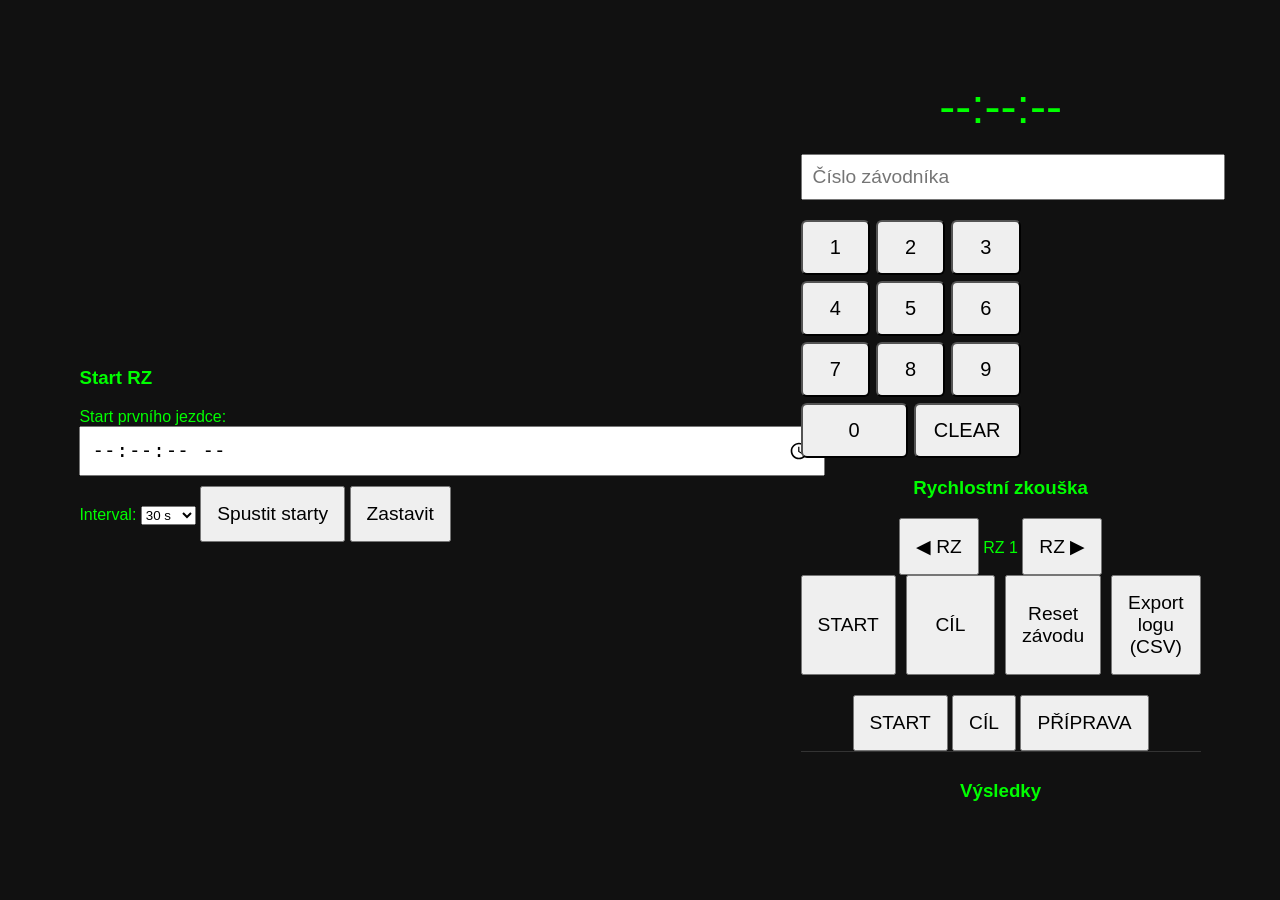
<file: client/Index_OLD.html>
<!DOCTYPE html>
<html lang="cs">
<head>
  <meta charset="UTF-8" />
  <title>Centrální čas závodu</title>

  <!-- Základní styl, aby byl čas dobře čitelný -->
<style>

.countdown {
  font-size: 4rem;
  font-weight: bold;
  text-align: center;
  margin-top: 10px;
}

.countdown.go {
  color: green;
}

#keypad {
  max-width: 220px;
  margin-top: 10px;
}

#keypad .row {
  display: flex;
  gap: 6px;
  margin-bottom: 6px;
}

#keypad button {
  flex: 1;
  padding: 14px;
  font-size: 20px;
  border-radius: 6px;
}


.indicator {
  font-weight: bold;
  color: red;
  text-align: center;
  margin: 8px 0;
  font-size: 18px;
  animation: blink 1s infinite;
}

.hidden {
  display: none;
}

@keyframes blink {
  0% { opacity: 1; }
  50% { opacity: 0.3; }
  100% { opacity: 1; }
}


  body {
    margin: 0;
    font-family: Arial, Helvetica, sans-serif;
    background-color: #111;
    color: #00ff00;
    display: flex;
    justify-content: center;
    align-items: center;
    height: 100vh;
  }

  #container {
    width: 100%;
    max-width: 400px;
    text-align: center;
  }

  .modal {
  position: fixed;
  inset: 0;
  background: rgba(0,0,0,0.6);
  display: flex;
  align-items: center;
  justify-content: center;
}

.hidden {
  display: none;
}

.modal-content {
  background: white;
  padding: 20px;
  border-radius: 10px;
  text-align: center;
}


  #time {
    font-size: 3rem;
    margin-bottom: 20px;
  }

  #controls {
    margin-bottom: 20px;
  }

  input {
    width: 100%;
    padding: 10px;
    font-size: 1.2rem;
    margin-bottom: 10px;
  }

  .buttons {
    display: flex;
    gap: 10px;
  }

  button {
    flex: 1;
    padding: 15px;
    font-size: 1.2rem;
    cursor: pointer;
  }

  #log {
    font-size: 0.9rem;
    text-align: left;
    max-height: 200px;
    overflow-y: auto;
    border-top: 1px solid #333;
    padding-top: 10px;
  }

  .view { display: none; }
  .view.active { display: block; }

</style>

</head>
<body>



<section id="view-start" class="view active"></section>
<section id="view-finish" class="view"></section>
<section id="view-setup" class="view"></section>


  <section class="start-control">
  <h3>Start RZ</h3>

  <label>
    Start prvního jezdce:
    <input type="time" id="firstStartTime" step="1">
  </label>

  <div id="autoStartIndicator" class="indicator hidden">
  🔴 AUTO START
</div>


  <label>
    Interval:
    <select id="startInterval">
      <option value="30">30 s</option>
      <option value="60">60 s</option>
      <option value="120">120 s</option>
    </select>
  </label>

  <button id="startAutoBtn">Spustit starty</button>
  <button id="stopAutoBtn">Zastavit</button>

  <div id="countdown" class="countdown"></div>
</section>



  <div id="container">
    <div id="time">--:--:--</div>

    <div id="controls">
      <input
        type="number"
        id="riderNumber"
        placeholder="Číslo závodníka"
      />

      <div id="keypad">
  <div class="row">
    <button data-num="1">1</button>
    <button data-num="2">2</button>
    <button data-num="3">3</button>
  </div>
  <div class="row">
    <button data-num="4">4</button>
    <button data-num="5">5</button>
    <button data-num="6">6</button>
  </div>
  <div class="row">
    <button data-num="7">7</button>
    <button data-num="8">8</button>
    <button data-num="9">9</button>
  </div>
  <div class="row">
    <button data-num="0">0</button>
    <button id="clearBtn">CLEAR</button>
  </div>
</div>


<div id="finishModal" class="modal hidden">
  <div class="modal-content">
    <h2>🏁 CÍL</h2>
    <p>Zadej číslo závodníka</p>

    <input id="finishRiderInput" readonly />

    <div id="finishKeypad">
      <!-- znovupoužijeme stejná data-num -->
      <button data-num="1">1</button>
      <button data-num="2">2</button>
      <button data-num="3">3</button>
      <button data-num="4">4</button>
      <button data-num="5">5</button>
      <button data-num="6">6</button>
      <button data-num="7">7</button>
      <button data-num="8">8</button>
      <button data-num="9">9</button>
      <button data-num="0">0</button>
      <button id="finishClear">Clear</button>
    </div>

    <button id="finishConfirm">OK</button>
  </div>
</div>


      <h3>Rychlostní zkouška</h3>
      <button id="prevStage">◀ RZ</button>
      <span id="stageDisplay">RZ 1</span>
      <button id="nextStage">RZ ▶</button>



      <div class="buttons">
        <button id="startBtn">START</button>
        <button id="finishBtn">CÍL</button>
        <button id="reset">Reset závodu</button>
        <button id="exportCsv">Export logu (CSV)</button>

      </div>
    </div>

      <nav>
  <button data-view="start">START</button>
  <button data-view="finish">CÍL</button>
  <button data-view="setup">PŘÍPRAVA</button>
</nav>

    <div id="log"></div>
    <h3>Výsledky</h3>
    <div id="results"></div>

  </div>

  <script src="app.js"></script>
</body>

</html>
</file>
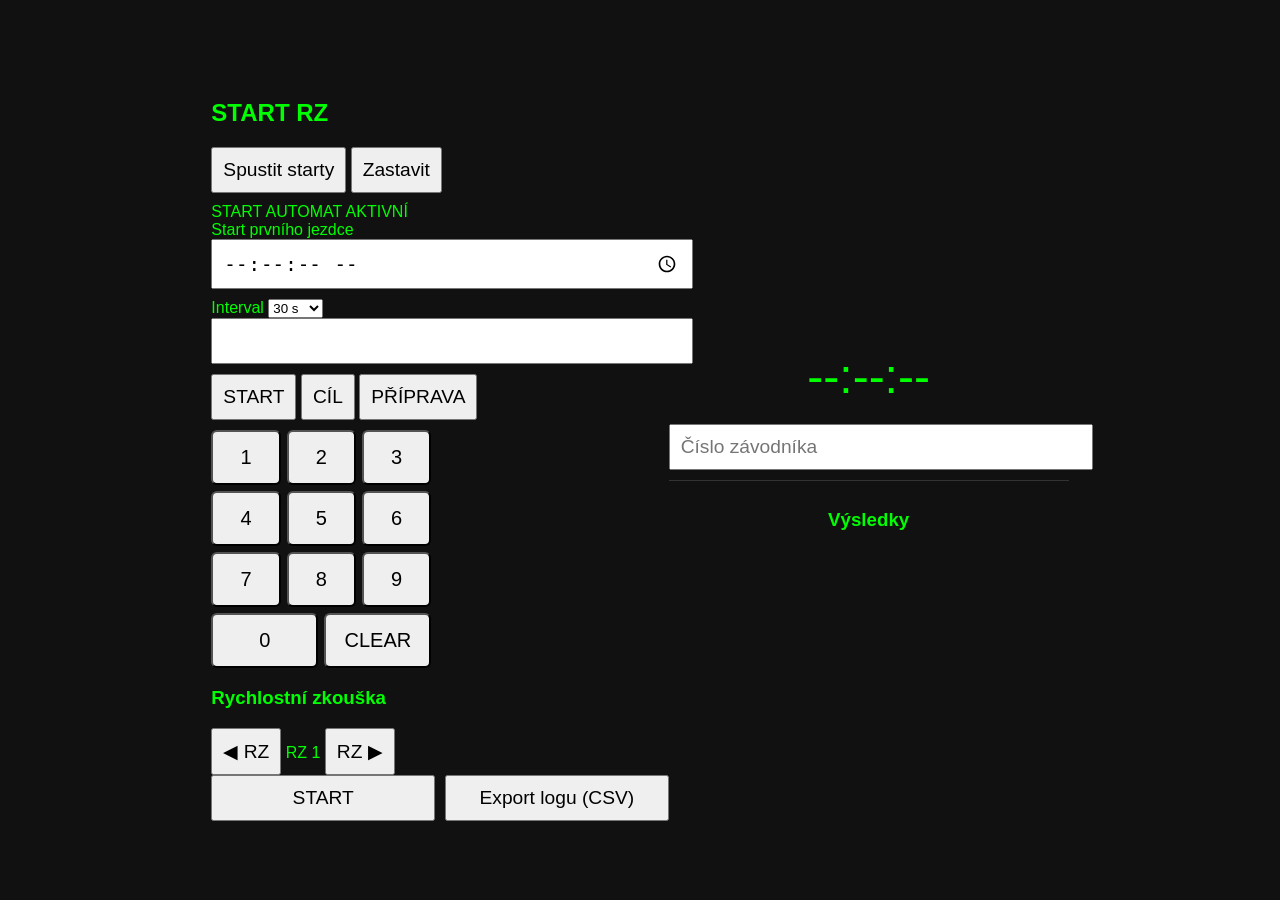
<file: client/index_OLD_GPT.html>
<!DOCTYPE html>
<html lang="cs">
<head>
  <meta charset="UTF-8" />
  <title>Centrální čas závodu</title>

  <!-- Základní styl, aby byl čas dobře čitelný -->
<style>

.countdown {
  font-size: 4rem;
  font-weight: bold;
  text-align: center;
  margin-top: 10px;
}

.countdown.go {
  color: green;
}

#keypad {
  max-width: 220px;
  margin-top: 10px;
}

#keypad .row {
  display: flex;
  gap: 6px;
  margin-bottom: 6px;
}

#keypad button {
  flex: 1;
  padding: 14px;
  font-size: 20px;
  border-radius: 6px;
}


.indicator {
  font-weight: bold;
  color: red;
  text-align: center;
  margin: 8px 0;
  font-size: 18px;
  animation: blink 1s infinite;
}

.hidden {
  display: none;
}

@keyframes blink {
  0% { opacity: 1; }
  50% { opacity: 0.3; }
  100% { opacity: 1; }
}


  body {
    margin: 0;
    font-family: Arial, Helvetica, sans-serif;
    background-color: #111;
    color: #00ff00;
    display: flex;
    justify-content: center;
    align-items: center;
    height: 100vh;
  }

  #container {
    width: 100%;
    max-width: 400px;
    text-align: center;
  }

  .modal {
  position: fixed;
  inset: 0;
  background: rgba(0,0,0,0.6);
  display: flex;
  align-items: center;
  justify-content: center;
}

.hidden {
  display: none;
}

.modal-content {
  background: white;
  padding: 20px;
  border-radius: 10px;
  text-align: center;
}


  #time {
    font-size: 3rem;
    margin-bottom: 20px;
  }

  #controls {
    margin-bottom: 20px;
  }

  input {
    width: 100%;
    padding: 10px;
    font-size: 1.2rem;
    margin-bottom: 10px;
  }

  .buttons {
    display: flex;
    gap: 10px;
  }

  button {
    flex: 1;
    padding: 10px;
    font-size: 1.2rem;
    cursor: pointer;
  }

  #log {
    font-size: 0.9rem;
    text-align: left;
    max-height: 200px;
    overflow-y: auto;
    border-top: 1px solid #333;
    padding-top: 10px;
  }

  .view { display: none; }
  .view.active { display: block; }

</style>

</head>
<body>



<!-- start sekce -->
<section id="view-start" class="view active">

  <h2>START RZ</h2>

  <div id="central-time"></div>


  <button id="startAutoBtn">Spustit starty</button>
  <button id="stopAutoBtn">Zastavit</button>

  <div id="countdown" class="countdown"></div>


  <div id="auto-indicator" class="blinking">
    START AUTOMAT AKTIVNÍ
  </div>

  <div class="start-settings">
    <label>Start prvního jezdce</label>
    <input type="time" id="firstStartTime" step="1">

    <label>Interval</label>
    <select id="startInterval">
      <option value="30">30 s</option>
      <option value="60">60 s</option>
      <option value="120">120 s</option>
    </select>
  </div>

  <div class="rider-input">
    <input id="riderNumberInput" readonly>
  </div>

  <div id="numeric-keyboard"></div>

       <nav>
  <button data-view="start">START</button>
  <button data-view="finish">CÍL</button>
  <button data-view="setup">PŘÍPRAVA</button>
</nav>

      <div id="keypad">
  <div class="row">
    <button data-num="1">1</button>
    <button data-num="2">2</button>
    <button data-num="3">3</button>
  </div>
  <div class="row">
    <button data-num="4">4</button>
    <button data-num="5">5</button>
    <button data-num="6">6</button>
  </div>
  <div class="row">
    <button data-num="7">7</button>
    <button data-num="8">8</button>
    <button data-num="9">9</button>
  </div>
  <div class="row">
    <button data-num="0">0</button>
    <button id="clearBtn">CLEAR</button>
  </div>
</div>

     <h3>Rychlostní zkouška</h3>
      <button id="prevStage">◀ RZ</button>
      <span id="stageDisplay">RZ 1</span>
      <button id="nextStage">RZ ▶</button>


      <div class="buttons">
        <button id="startBtn">START</button>
        <button id="exportCsv">Export logu (CSV)</button>

      </div>
    </div>


</section>
<!-- start sekce -->

<!-- sekce finish   -->

<section id="view-finish" class="view"></section>

<section id="view-finish" class="view">

  <h2>CÍL RZ</h2>

  <div id="central-time-finish"></div>

  <button id="finishButton">
    CÍL
  </button>

  <div id="finish-popup" class="hidden">
    <h3>Zadej číslo jezdce</h3>
    <input id="finishRiderInput" readonly>
    <div id="finish-keyboard"></div>
    <button id="confirmFinish">OK</button>
  </div>

     <nav>
  <button data-view="start">START</button>
  <button data-view="finish">CÍL</button>
  <button data-view="setup">PŘÍPRAVA</button>
</nav>

      <div id="keypad">
  <div class="row">
    <button data-num="1">1</button>
    <button data-num="2">2</button>
    <button data-num="3">3</button>
  </div>
  <div class="row">
    <button data-num="4">4</button>
    <button data-num="5">5</button>
    <button data-num="6">6</button>
  </div>
  <div class="row">
    <button data-num="7">7</button>
    <button data-num="8">8</button>
    <button data-num="9">9</button>
  </div>
  <div class="row">
    <button data-num="0">0</button>
    <button id="clearBtn">CLEAR</button>
  </div>
</div>

     <h3>Rychlostní zkouška</h3>
      <button id="prevStage">◀ RZ</button>
      <span id="stageDisplay">RZ 1</span>
      <button id="nextStage">RZ ▶</button>


      <div class="buttons">
        <button id="finishBtn">CÍL</button>
        <button id="exportCsv">Export logu (CSV)</button>

      </div>
    </div>


</section>

<!-- sekce finish   -->

<!-- sekce setup  -->

<section id="view-setup" class="view"></section>

<section id="view-setup" class="view">

  <h2>PŘÍPRAVA ZÁVODU</h2>

  <label>Počet RZ</label>
  <input type="number" id="rzCount" min="1">

  <button id="saveSetup">
    Uložit nastavení
  </button>

     <nav>
  <button data-view="start">START</button>
  <button data-view="finish">CÍL</button>
  <button data-view="setup">PŘÍPRAVA</button>
</nav>

</section>

<!-- sekce setup end -->

    <div id="container">
    <div id="time">--:--:--</div>

    <div id="controls">
      <input
        type="number"
        id="riderNumber"
        placeholder="Číslo závodníka"
      />





<div id="finishModal" class="modal hidden">
  <div class="modal-content">
    <h2>🏁 CÍL</h2>
    <p>Zadej číslo závodníka</p>

    <input id="finishRiderInput" readonly />

    <div id="finishKeypad">
      <!-- znovupoužijeme stejná data-num -->
      <button data-num="1">1</button>
      <button data-num="2">2</button>
      <button data-num="3">3</button>
      <button data-num="4">4</button>
      <button data-num="5">5</button>
      <button data-num="6">6</button>
      <button data-num="7">7</button>
      <button data-num="8">8</button>
      <button data-num="9">9</button>
      <button data-num="0">0</button>
      <button id="finishClear">Clear</button>
    </div>

    <button id="finishConfirm">OK</button>
  </div>
</div>


 



   

    <div id="log"></div>
    <h3>Výsledky</h3>
    <div id="results"></div>

  </div>

  <script src="app.js"></script>
</body>

</html>
</file>
